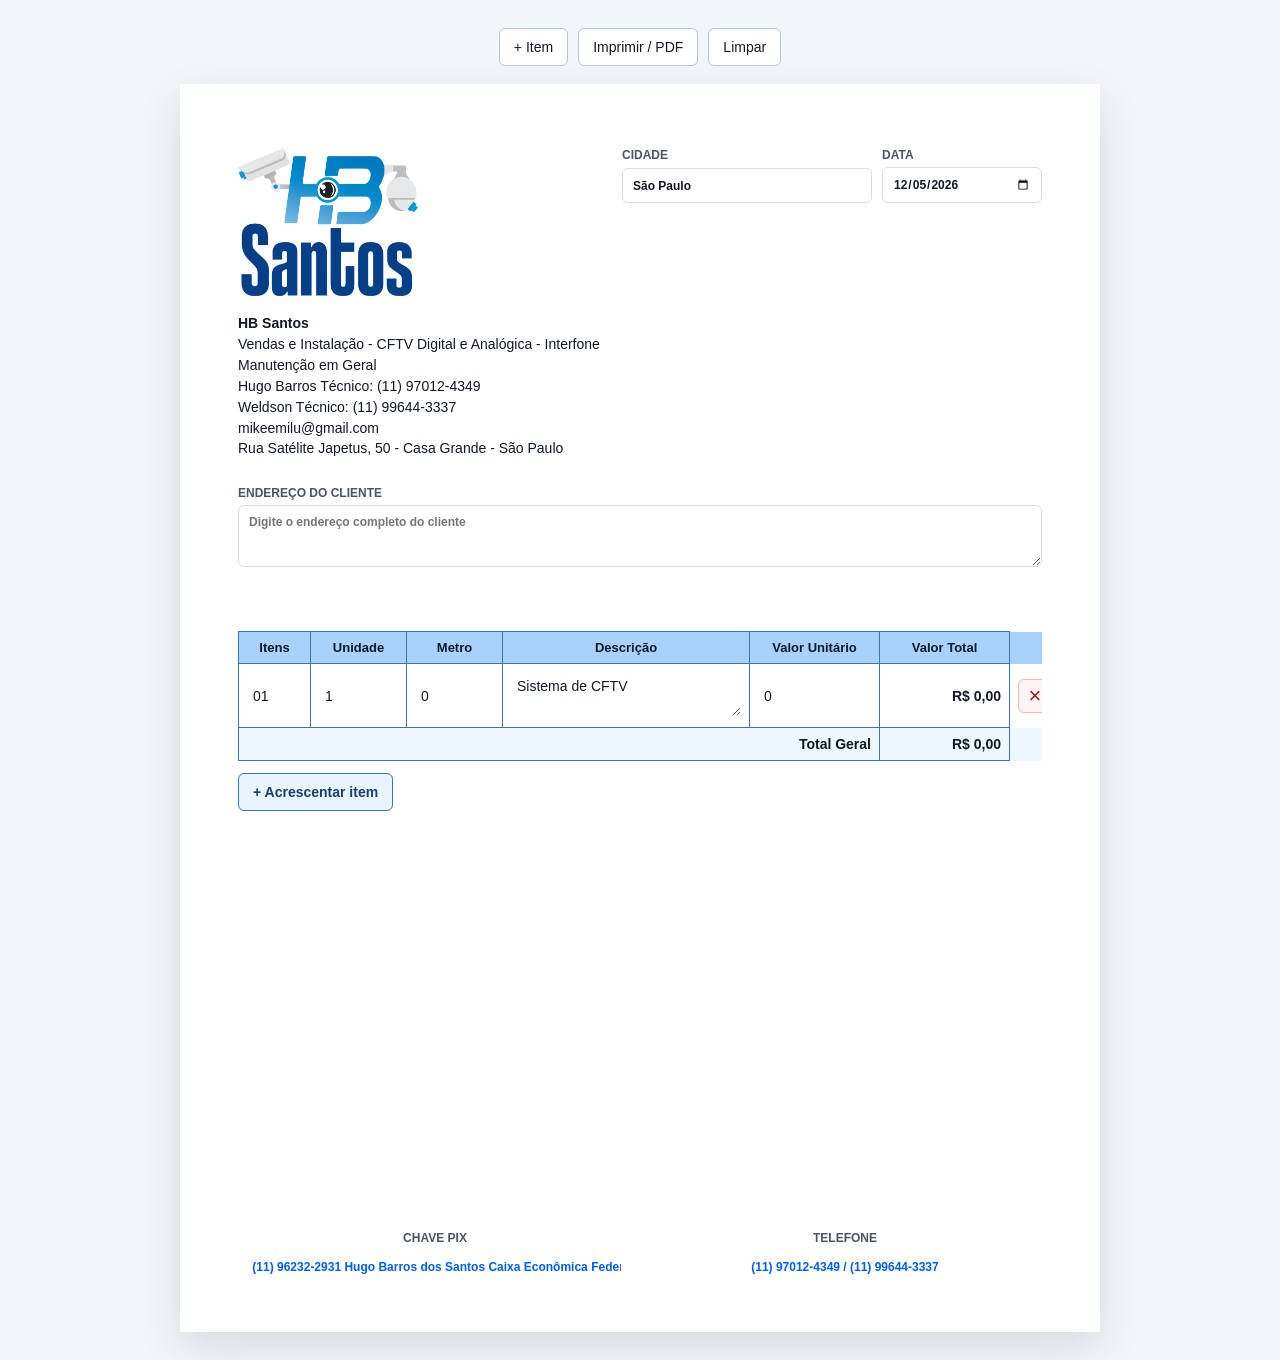
<file: index.html>
<!doctype html>
<html lang="pt-BR">
  <head>
    <meta charset="utf-8">
    <meta name="viewport" content="width=device-width, initial-scale=1">
    <title>Proposta de Sistema de Segurança</title>
    <link rel="stylesheet" href="styles.css">
  </head>
  <body>
    <main class="app">
      <section class="toolbar" aria-label="Ações da proposta">
        <button type="button" id="add-row">+ Item</button>
        <button type="button" id="print">Imprimir / PDF</button>
        <button type="button" id="clear">Limpar</button>
      </section>

      <article class="proposal" aria-label="Proposta">
        <header class="proposal-header">
          <div class="brand">
            <img src="assets/logo-hb-santos.png" alt="HB Santos">
          </div>

          <div class="city-date">
            <label>
              Cidade
              <input id="city" type="text" value="São Paulo">
            </label>
            <label>
              Data
              <input id="proposal-date" type="date">
            </label>
          </div>
        </header>

        <section class="company-info" aria-label="Dados da empresa">
          <p><strong>HB Santos</strong></p>
          <p>Vendas e Instalação - CFTV Digital e Analógica - Interfone</p>
          <p>Manutenção em Geral</p>
          <p>Hugo Barros Técnico: (11) 97012-4349</p>
          <p>Weldson Técnico: (11) 99644-3337</p>
          <p>mikeemilu@gmail.com</p>
          <p>Rua Satélite Japetus, 50 - Casa Grande - São Paulo</p>
        </section>

        <section class="client-info" aria-label="Dados do cliente">
          <label>
            Endereço do cliente
            <textarea id="client-address" rows="3" placeholder="Digite o endereço completo do cliente"></textarea>
          </label>
        </section>

        <section class="items-section" aria-label="Itens da proposta">
          <div class="table-wrap">
            <table>
              <thead>
                <tr>
                  <th>Itens</th>
                  <th>Unidade</th>
                  <th>Metro</th>
                  <th>Descrição</th>
                  <th>Valor Unitário</th>
                  <th>Valor Total</th>
                  <th class="actions-col" aria-label="Ações"></th>
                </tr>
              </thead>
              <tbody id="items-body"></tbody>
              <tfoot>
                <tr>
                  <td colspan="5">Total Geral</td>
                  <td id="grand-total">R$ 0,00</td>
                  <td class="actions-col"></td>
                </tr>
              </tfoot>
            </table>
          </div>
          <button type="button" class="add-item-inline">+ Acrescentar item</button>
        </section>

        <footer class="proposal-footer">
          <label>
            Chave Pix
            <input id="pix-key" type="text" value=" (11) 96232-2931 Hugo Barros dos Santos 
Caixa Econômica Federal">
          </label>
          <label>
            Telefone
            <input id="phone" type="text" value="(11) 97012-4349 / (11) 99644-3337">
          </label>
        </footer>
      </article>
    </main>

    <template id="row-template">
      <tr>
        <td><input class="item" type="text" inputmode="numeric" aria-label="Item"></td>
        <td><input class="unit" type="number" min="0" step="1" value="1" aria-label="Unidade"></td>
        <td><input class="meter" type="number" min="0" step="0.01" value="0" aria-label="Metro"></td>
        <td><textarea class="description" rows="2" aria-label="Descrição"></textarea></td>
        <td><input class="unit-price" type="number" min="0" step="0.01" value="0" aria-label="Valor unitário"></td>
        <td class="row-total">R$ 0,00</td>
        <td class="actions-col"><button type="button" class="remove-row" aria-label="Remover item">×</button></td>
      </tr>
    </template>

    <script src="script.js"></script>
  </body>
</html>
</file>
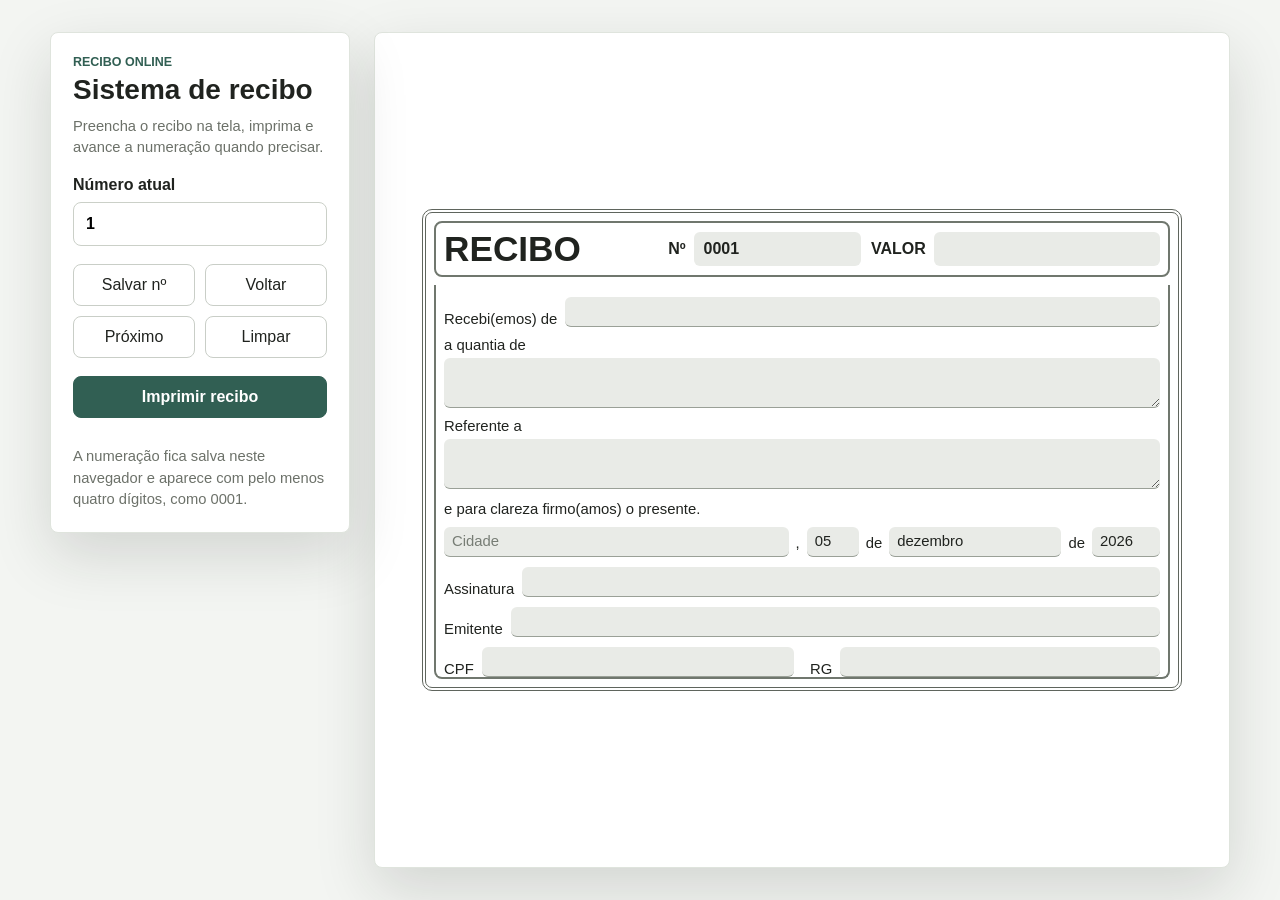
<file: sistema recibo/index.html>
<!DOCTYPE html>
<html lang="pt-BR">
<head>
  <meta charset="UTF-8">
  <meta name="viewport" content="width=device-width, initial-scale=1.0">
  <title>Sistema de Recibo</title>
  <link rel="stylesheet" href="styles.css">
</head>
<body>
  <main class="page">
    <section class="workspace" aria-label="Sistema de recibo">
      <aside class="panel" aria-label="Controles do recibo">
        <div>
          <p class="eyebrow">Recibo online</p>
          <h1>Sistema de recibo</h1>
          <p class="support">Preencha o recibo na tela, imprima e avance a numeração quando precisar.</p>
        </div>

        <label class="control">
          <span>Número atual</span>
          <input id="counterInput" type="number" min="1" step="1" inputmode="numeric">
        </label>

        <div class="button-grid">
          <button type="button" id="saveCounter">Salvar nº</button>
          <button type="button" id="previousNumber">Voltar</button>
          <button type="button" id="nextNumber">Próximo</button>
          <button type="button" id="clearReceipt">Limpar</button>
        </div>

        <button class="primary" type="button" id="printReceipt">Imprimir recibo</button>

        <p class="hint">A numeração fica salva neste navegador e aparece com pelo menos quatro dígitos, como 0001.</p>
      </aside>

      <section class="receipt-shell" aria-label="Prévia do recibo">
        <form class="receipt" id="receiptForm">
          <div class="receipt-frame">
            <header class="receipt-header">
              <strong>RECIBO</strong>
              <label>
                <span>Nº</span>
                <input id="receiptNumber" type="text" readonly aria-label="Número do recibo">
              </label>
              <label>
                <span>VALOR</span>
                <input id="amount" type="text" inputmode="decimal" autocomplete="off" data-save data-clearable aria-label="Valor">
              </label>
            </header>

            <div class="receipt-body">
              <label class="line">
                <span>Recebi(emos) de</span>
                <input id="receivedFrom" type="text" autocomplete="name" data-save data-clearable>
              </label>

              <label class="line stacked">
                <span>a quantia de</span>
                <textarea id="amountWords" rows="2" data-save data-clearable></textarea>
              </label>

              <label class="line stacked">
                <span>Referente a</span>
                <textarea id="description" rows="2" data-save data-clearable></textarea>
              </label>

              <div class="declaration">e para clareza firmo(amos) o presente.</div>

              <div class="date-row">
                <input id="city" type="text" placeholder="Cidade" data-save data-clearable aria-label="Cidade">
                <span>,</span>
                <input id="day" type="text" maxlength="2" inputmode="numeric" data-save aria-label="Dia">
                <span>de</span>
                <input id="month" type="text" data-save aria-label="Mês">
                <span>de</span>
                <input id="year" type="text" maxlength="4" inputmode="numeric" data-save aria-label="Ano">
              </div>

              <label class="line">
                <span>Assinatura</span>
                <input id="signature" type="text" data-save data-clearable>
              </label>

              <label class="line">
                <span>Emitente</span>
                <input id="issuer" type="text" data-save data-clearable>
              </label>

              <div class="document-row">
                <label class="line">
                  <span>CPF</span>
                  <input id="cpf" type="text" inputmode="numeric" data-save data-clearable>
                </label>
                <label class="line">
                  <span>RG</span>
                  <input id="rg" type="text" data-save data-clearable>
                </label>
              </div>
            </div>
          </div>
        </form>
      </section>
    </section>
  </main>

  <script src="script.js"></script>
</body>
</html>
</file>
<file: styles.css>
:root {
  --blue: #a8d2fb;
  --blue-line: #3f74ac;
  --ink: #111827;
  --muted: #4b5563;
  --paper: #ffffff;
  --page: #f3f6f9;
  --line: #d7dde5;
}

* {
  box-sizing: border-box;
}

body {
  margin: 0;
  background: var(--page);
  color: var(--ink);
  font-family: Arial, Helvetica, sans-serif;
  font-size: 14px;
}

.app {
  min-height: 100vh;
  padding: 28px;
}

.toolbar {
  display: flex;
  gap: 10px;
  justify-content: center;
  margin: 0 auto 18px;
  max-width: 920px;
}

button {
  border: 1px solid #b8c6d6;
  border-radius: 6px;
  background: #ffffff;
  color: var(--ink);
  cursor: pointer;
  font: inherit;
  min-height: 38px;
  padding: 8px 14px;
}

button:hover {
  background: #eef5fc;
}

.proposal {
  background: var(--paper);
  box-shadow: 0 16px 40px rgba(15, 23, 42, 0.12);
  margin: 0 auto;
  max-width: 920px;
  min-height: 1120px;
  padding: 64px 58px 48px;
}

.proposal-header {
  align-items: flex-start;
  display: flex;
  justify-content: space-between;
  gap: 28px;
}

.brand img {
  display: block;
  height: auto;
  max-width: 180px;
}

.city-date {
  display: grid;
  gap: 10px;
  grid-template-columns: 1fr 160px;
  width: min(420px, 100%);
}

label {
  color: var(--muted);
  display: grid;
  font-size: 12px;
  font-weight: 700;
  gap: 5px;
  text-transform: uppercase;
}

input,
textarea {
  border: 1px solid var(--line);
  border-radius: 6px;
  color: var(--ink);
  font: inherit;
  min-width: 0;
  padding: 9px 10px;
  resize: vertical;
  text-transform: none;
  width: 100%;
}

input[type="number"] {
  -moz-appearance: textfield;
}

input[type="number"]::-webkit-inner-spin-button,
input[type="number"]::-webkit-outer-spin-button {
  -webkit-appearance: none;
  margin: 0;
}

input:focus,
textarea:focus {
  border-color: var(--blue-line);
  outline: 2px solid rgba(63, 116, 172, 0.16);
}

.company-info {
  margin-top: 18px;
  line-height: 1.35;
  width: min(680px, 100%);
}

.company-info p {
  margin: 2px 0;
}

.client-info {
  margin-top: 28px;
}

.items-section {
  margin-top: 64px;
}

.table-wrap {
  overflow-x: auto;
}

table {
  border-collapse: collapse;
  min-width: 820px;
  table-layout: fixed;
  width: 100%;
}

th,
td {
  border: 1px solid var(--blue-line);
  padding: 8px;
  vertical-align: middle;
}

th {
  background: var(--blue);
  color: #0b1b2c;
  font-size: 13px;
  font-weight: 700;
  text-align: center;
}

td {
  background: #ffffff;
}

th:nth-child(1),
td:nth-child(1) {
  width: 72px;
}

th:nth-child(2),
td:nth-child(2),
th:nth-child(3),
td:nth-child(3) {
  width: 96px;
}

th:nth-child(5),
td:nth-child(5),
th:nth-child(6),
td:nth-child(6) {
  width: 130px;
}

th:nth-child(4),
td:nth-child(4) {
  width: auto;
}

td input,
td textarea {
  border: 0;
  border-radius: 0;
  padding: 6px;
}

td input:focus,
td textarea:focus {
  outline-offset: -2px;
}

.row-total,
#grand-total {
  font-weight: 700;
  text-align: right;
  white-space: nowrap;
}

tfoot td {
  background: #eef6ff;
  font-weight: 700;
}

tfoot td:first-child {
  text-align: right;
}

.actions-col {
  border-color: transparent;
  width: 48px;
}

.remove-row {
  align-items: center;
  background: #fff4f4;
  border-color: #f1b6b6;
  color: #9a1c1c;
  display: inline-flex;
  font-size: 22px;
  height: 34px;
  justify-content: center;
  min-height: 34px;
  padding: 0;
  width: 34px;
}

.add-item-inline {
  background: #e8f4ff;
  border-color: var(--blue-line);
  color: #173f70;
  font-weight: 700;
  margin-top: 12px;
}

.proposal-footer {
  align-items: end;
  display: grid;
  gap: 16px;
  grid-template-columns: 1fr 1fr;
  margin-top: 420px;
  text-align: center;
}

.proposal-footer input {
  border-color: transparent;
  color: #005df5;
  font-weight: 700;
  text-align: center;
}

@media (max-width: 760px) {
  .app {
    padding: 14px;
  }

  .toolbar {
    flex-wrap: wrap;
  }

  .proposal {
    min-height: auto;
    padding: 28px 18px 34px;
  }

  .proposal-header,
  .proposal-footer {
    grid-template-columns: 1fr;
  }

  .proposal-header {
    display: grid;
  }

  .city-date {
    grid-template-columns: 1fr;
  }

  .items-section {
    margin-top: 36px;
  }

  .proposal-footer {
    margin-top: 72px;
  }
}

@media print {
  @page {
    margin: 0;
    size: A4;
  }

  body {
    background: #ffffff;
  }

  .app {
    padding: 0;
  }

  .toolbar,
  .actions-col,
  .add-item-inline {
    display: none;
  }

  .proposal {
    box-shadow: none;
    margin: 0;
    max-width: none;
    min-height: auto;
    padding: 18mm 18mm 30mm;
    position: relative;
  }

  input,
  textarea {
    -webkit-appearance: none;
    appearance: none;
    background: transparent;
    border-color: transparent;
    outline: 0;
    padding-left: 0;
    padding-right: 0;
    resize: none;
  }

  textarea::-webkit-resizer {
    display: none;
  }

  .brand img {
    max-width: 145px;
  }

  .company-info {
    font-size: 12px;
    line-height: 1.25;
    margin-top: 10px;
  }

  .client-info {
    margin-top: 18px;
  }

  .items-section {
    margin-top: 24px;
  }

  .table-wrap {
    overflow: visible;
  }

  table {
    font-size: 11px;
    min-width: 0;
    table-layout: fixed;
    width: 100%;
  }

  th,
  td {
    padding: 4px;
  }

  th:nth-child(1),
  td:nth-child(1) {
    width: 9%;
  }

  th:nth-child(2),
  td:nth-child(2),
  th:nth-child(3),
  td:nth-child(3) {
    width: 12%;
  }

  th:nth-child(4),
  td:nth-child(4) {
    width: 33%;
  }

  th:nth-child(5),
  td:nth-child(5),
  th:nth-child(6),
  td:nth-child(6) {
    width: 17%;
  }

  td input,
  td textarea {
    padding: 2px;
  }

  .proposal-footer {
    align-items: end;
    bottom: 12mm;
    font-size: 12px;
    left: 18mm;
    margin-top: 0;
    padding-top: 0;
    position: fixed;
    right: 18mm;
  }

  .proposal-footer input {
    color: #005df5;
    font-size: 12px;
    padding: 0;
  }
}
</file>
<file: sistema recibo/styles.css>
:root {
  --page: #f3f5f2;
  --panel: #ffffff;
  --ink: #20231f;
  --muted: #6c7169;
  --line: #9aa097;
  --field: #e9ebe7;
  --accent: #315f53;
  --accent-dark: #22463d;
  --paper: #ffffff;
  --shadow: 0 22px 60px rgba(27, 35, 29, 0.15);
}

* {
  box-sizing: border-box;
}

body {
  margin: 0;
  min-height: 100vh;
  font-family: Arial, Helvetica, sans-serif;
  color: var(--ink);
  background: var(--page);
}

button,
input,
textarea {
  font: inherit;
}

button {
  min-height: 42px;
  border: 1px solid #c9cec7;
  border-radius: 8px;
  color: var(--ink);
  background: #fff;
  cursor: pointer;
}

button:hover {
  border-color: var(--accent);
}

button:focus-visible,
input:focus-visible,
textarea:focus-visible {
  outline: 3px solid rgba(49, 95, 83, 0.28);
  outline-offset: 2px;
}

.page {
  width: min(1180px, calc(100% - 32px));
  margin: 0 auto;
  padding: 32px 0;
}

.workspace {
  display: grid;
  grid-template-columns: 300px minmax(0, 1fr);
  gap: 24px;
  align-items: start;
}

.panel,
.receipt-shell {
  background: var(--panel);
  box-shadow: var(--shadow);
}

.panel {
  position: sticky;
  top: 24px;
  display: grid;
  gap: 18px;
  padding: 22px;
  border: 1px solid #dfe4dd;
  border-radius: 8px;
}

.eyebrow {
  margin: 0 0 6px;
  color: var(--accent);
  font-size: 0.78rem;
  font-weight: 700;
  text-transform: uppercase;
}

h1 {
  margin: 0;
  font-size: 1.75rem;
  line-height: 1.1;
}

.support,
.hint {
  margin: 10px 0 0;
  color: var(--muted);
  font-size: 0.92rem;
  line-height: 1.45;
}

.control {
  display: grid;
  gap: 8px;
  font-weight: 700;
}

.control input {
  width: 100%;
  min-height: 44px;
  border: 1px solid #cbd0c8;
  border-radius: 8px;
  padding: 0 12px;
}

.button-grid {
  display: grid;
  grid-template-columns: repeat(2, minmax(0, 1fr));
  gap: 10px;
}

.primary {
  border-color: var(--accent);
  color: #fff;
  background: var(--accent);
  font-weight: 700;
}

.primary:hover {
  background: var(--accent-dark);
}

.receipt-shell {
  display: grid;
  place-items: center;
  min-height: calc(100vh - 64px);
  padding: 34px;
  border: 1px solid #dfe4dd;
  border-radius: 8px;
}

.receipt {
  width: min(100%, 760px);
  background: var(--paper);
}

.receipt-frame {
  border: 4px double #5f655d;
  border-radius: 10px;
  padding: 8px;
}

.receipt-header {
  display: grid;
  grid-template-columns: minmax(132px, 1fr) minmax(150px, 0.9fr) minmax(210px, 1.35fr);
  gap: 10px;
  align-items: center;
  padding: 8px;
  border: 2px solid #70776e;
  border-radius: 8px;
}

.receipt-header strong {
  font-size: 2.2rem;
  line-height: 1;
  letter-spacing: 0;
}

.receipt-header label,
.line,
.date-row,
.document-row {
  min-width: 0;
}

.receipt-header label {
  display: grid;
  grid-template-columns: auto minmax(0, 1fr);
  gap: 8px;
  align-items: center;
  font-weight: 700;
}

.receipt-header input,
.receipt-body input,
.receipt-body textarea {
  width: 100%;
  border: 0;
  border-radius: 6px;
  color: var(--ink);
  background: var(--field);
}

.receipt-header input {
  min-height: 34px;
  padding: 5px 10px;
  font-weight: 700;
}

.receipt-body {
  display: grid;
  gap: 10px;
  margin-top: 8px;
  padding: 12px 8px 0;
  border: 2px solid #70776e;
  border-top: 0;
  border-radius: 0 0 8px 8px;
  font-size: 0.93rem;
}

.line {
  display: grid;
  grid-template-columns: auto minmax(0, 1fr);
  gap: 8px;
  align-items: end;
}

.line span {
  white-space: nowrap;
}

.line input,
.line textarea,
.date-row input {
  min-height: 30px;
  padding: 5px 8px;
  border-bottom: 1px solid var(--line);
}

.line textarea {
  min-height: 50px;
  resize: vertical;
}

.stacked {
  grid-template-columns: 1fr;
  gap: 5px;
}

.declaration {
  padding-top: 2px;
}

.date-row {
  display: grid;
  grid-template-columns: minmax(110px, 2fr) auto 52px auto minmax(100px, 1fr) auto 68px;
  gap: 7px;
  align-items: end;
}

.date-row span {
  padding-bottom: 6px;
}

.document-row {
  display: grid;
  grid-template-columns: minmax(0, 1fr) minmax(0, 1fr);
  gap: 16px;
}

::placeholder {
  color: #777d75;
  opacity: 1;
}

@media (max-width: 920px) {
  .workspace {
    grid-template-columns: 1fr;
  }

  .panel {
    position: static;
  }

  .receipt-shell {
    min-height: auto;
  }
}

@media (max-width: 680px) {
  .page {
    width: min(100% - 20px, 1180px);
    padding: 18px 0;
  }

  .receipt-shell {
    padding: 14px;
  }

  .receipt-frame {
    padding: 6px;
  }

  .receipt-header {
    grid-template-columns: 1fr;
  }

  .receipt-header strong {
    font-size: 1.9rem;
  }

  .line,
  .document-row,
  .date-row {
    grid-template-columns: 1fr;
  }

  .date-row span {
    display: none;
  }

  .line span {
    white-space: normal;
  }
}

@media print {
  @page {
    size: A4;
    margin: 16mm;
  }

  body {
    background: #fff;
  }

  .page {
    width: 100%;
    padding: 0;
  }

  .workspace {
    display: block;
  }

  .panel {
    display: none;
  }

  .receipt-shell {
    display: block;
    min-height: 0;
    padding: 0;
    border: 0;
    box-shadow: none;
  }

  .receipt {
    width: 100%;
  }

  .receipt-frame {
    break-inside: avoid;
  }

  input,
  textarea {
    print-color-adjust: exact;
    -webkit-print-color-adjust: exact;
  }
}
</file>
